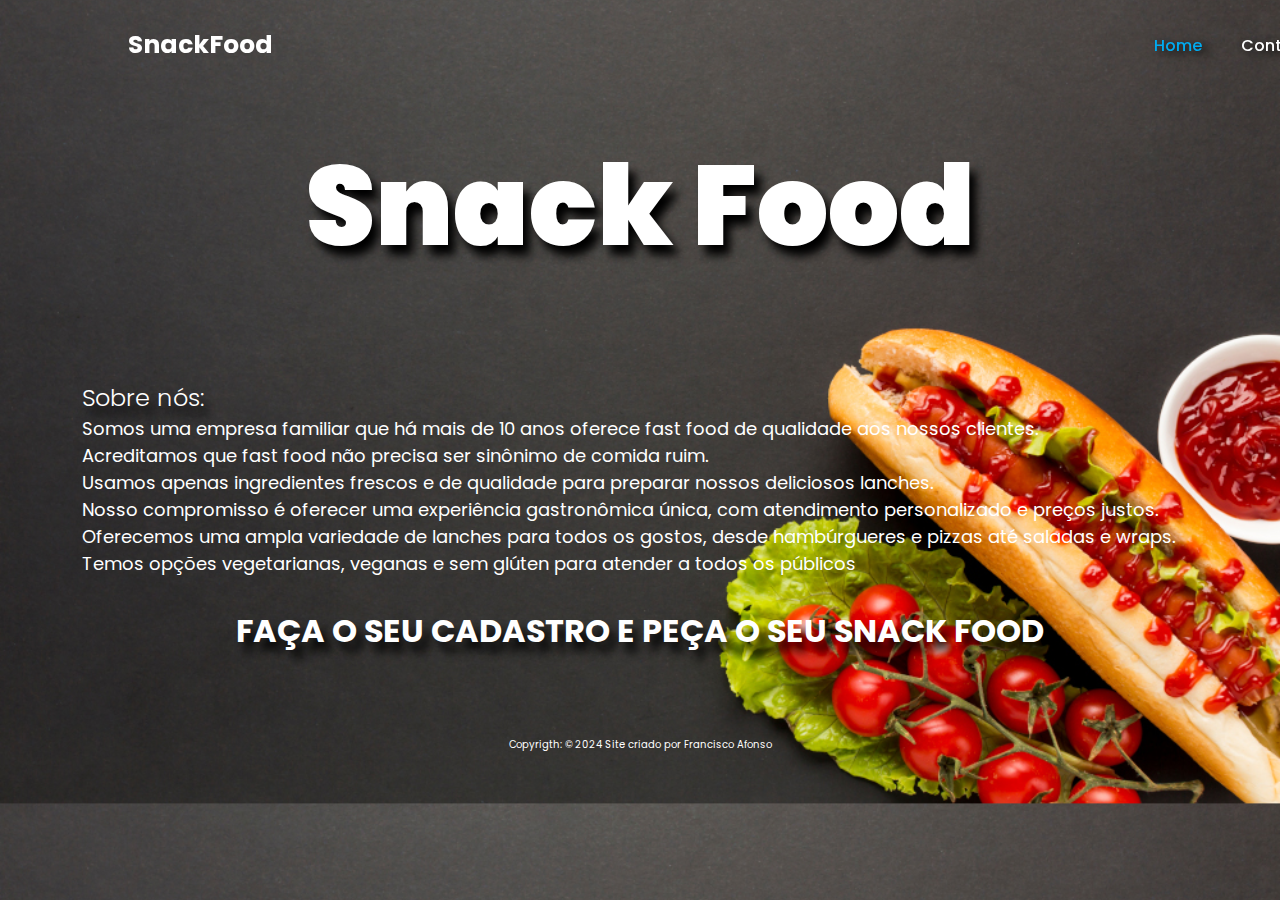
<file: paginas/index.html>
<!doctype html>
<html lang="pt-br">
    <head>
        <title>Snack Food</title>
        <meta charset="utf-8"/>
        <meta
            name="viewport"
            content="width=device-width, initial-scale=1, shrink-to-fit=no"
        />

        <link
            href="https://cdn.jsdelivr.net/npm/bootstrap@5.3.2/dist/css/bootstrap.min.css"
            rel="stylesheet"
            integrity="sha384-T3c6CoIi6uLrA9TneNEoa7RxnatzjcDSCmG1MXxSR1GAsXEV/Dwwykc2MPK8M2HN"
            crossorigin="anonymous"
        />
        <link rel="shortcut icon" href="/img/favicon.ico" type="image/x-icon">

        <link rel="stylesheet" href="style.css">
    </head>

    <body>

        <header>
            <a href="index.html" class="logo">SnackFood</a>
            
            <nav class="navbar">
                <a href="index.html" target="_self" class="active">Home</a>
                <a href="contacto.html" target="_self">Contacto</a>
                <a href="login.html" target="_self">Entrar</a>
            </nav>
        </header>

        <main id="primeira-pagina">
            <h1>Snack Food</h1>

            <article>
                <h2>
                    Sobre nós:
                </h2>

                <p>
                    Somos uma empresa familiar que há mais de 10 anos oferece fast food de qualidade aos nossos clientes.
                    <br>
                    Acreditamos que fast food não precisa ser sinônimo de comida ruim. 
                    <br>
                    Usamos apenas ingredientes frescos e de qualidade para preparar nossos deliciosos lanches. 
                </p>

                <p>
                    Nosso compromisso é oferecer uma experiência gastronômica única, com atendimento personalizado e preços justos. 
                    <br>
                    Oferecemos uma ampla variedade de lanches para todos os gostos, desde hambúrgueres e pizzas até saladas e wraps. 
                    <br>
                    Temos opções vegetarianas, veganas e sem glúten para atender a todos os públicos 
                </p>

                <h3>
                    FAÇA O SEU CADASTRO E PEÇA O SEU SNACK FOOD
                </h3>
            </article>
        </main>

        <footer>
            <p>
                Copyrigth: &copy; 2024 Site criado por <a href="https://github.com/fafonsoficial"  target="_blank">Francisco Afonso</a>
            </p>
        </footer>

        <!-- Bootstrap JavaScript Libraries -->
        <script
            src="https://cdn.jsdelivr.net/npm/@popperjs/core@2.11.8/dist/umd/popper.min.js"
            integrity="sha384-I7E8VVD/ismYTF4hNIPjVp/Zjvgyol6VFvRkX/vR+Vc4jQkC+hVqc2pM8ODewa9r"
            crossorigin="anonymous"
        ></script>

        <script
            src="https://cdn.jsdelivr.net/npm/bootstrap@5.3.2/dist/js/bootstrap.min.js"
            integrity="sha384-BBtl+eGJRgqQAUMxJ7pMwbEyER4l1g+O15P+16Ep7Q9Q+zqX6gSbd85u4mG4QzX+"
            crossorigin="anonymous"
        ></script>
    </body>
</html>
</file>
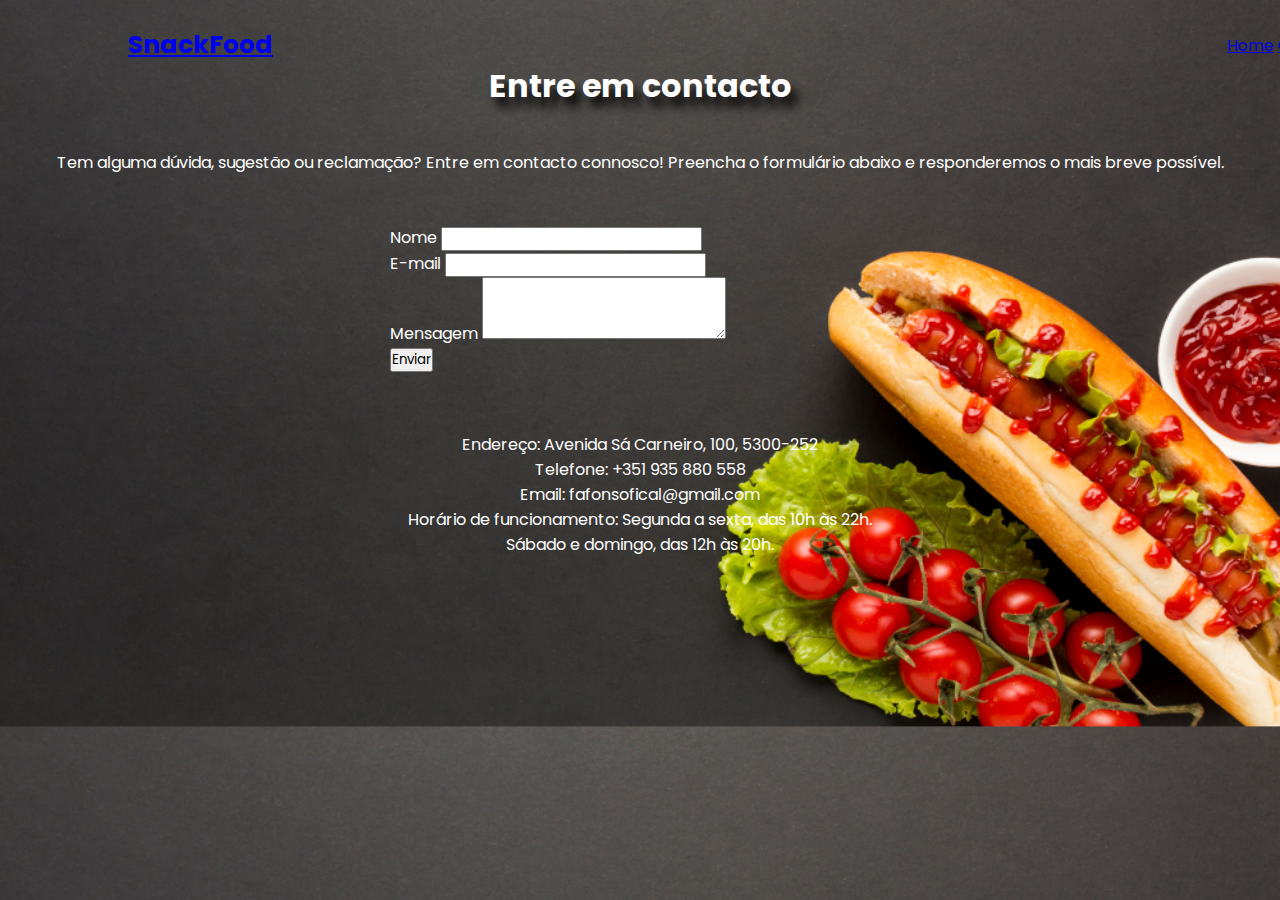
<file: paginas/contacto.html>
<!doctype html>
<html lang="pt-br">
    <head>
        <title>Contacto</title>

        <meta charset="utf-8" />
        <meta
            name="viewport"
            content="width=device-width, initial-scale=1, shrink-to-fit=no"
        />

        <link
            href="https://cdn.jsdelivr.net/npm/bootstrap@5.3.2/dist/css/bootstrap.min.css"
            rel="stylesheet"
            integrity="sha384-T3c6CoIi6uLrA9TneNEoa7RxnatzjcDSCmG1MXxSR1GAsXEV/Dwwykc2MPK8M2HN"
            crossorigin="anonymous"
        />
        <link rel="shortcut icon" href="/img/favicon.ico" type="image/x-icon">
        <link rel="stylesheet" href="style.css">
    </head>

    <body>
        <header>
            <div class="logo">
                <a href="index.html">SnackFood</a>
            </div>

            <nav>
                <a href="index.html" target="_self">Home</a>
                <a href="contacto.html" target="_self">Contacto</a>
                <a href="login.html" target="_self">Entrar</a>
            </nav>
        </header>

        <main id="segunda-pagina">
            <h3>
                Entre em contacto
            </h3>

            <p>
                Tem alguma dúvida, sugestão ou reclamação? Entre em contacto connosco! Preencha o formulário abaixo e responderemos o mais breve possível.
            </p>

           <article>
                <form>
                    <div class="mb-3">
                        <label for="exampleInputNome" class="form-label">Nome</label>
                        <input type="nome" class="form-control" id="exampleInputNome" aria-describedby="nomeHelp">
                    </div>
                    <div class="mb-3">
                        <label for="exampleInputEmail" class="form-label">E-mail</label>
                        <input type="email" class="form-control" id="exampleInputEmail">
                    </div>
                    <div class="mb-3">
                        <label for="exampleFormControlTextarea1" class="form-label">Mensagem</label>
                        <textarea class="form-control" id="exampleFormControlTextarea1" rows="3"></textarea>
                      </div>
                    <button type="submit" class="btn btn-primary">Enviar</button>
                  </form>
            </article> 

            <p>
                Endereço: Avenida Sá Carneiro, 100, 5300-252
                <br>
                Telefone: +351 935 880 558
                <br>
                Email: fafonsofical@gmail.com
                <br>
                Horário de funcionamento: Segunda a sexta, das 10h às 22h.
                <br>
                Sábado e domingo, das 12h às 20h.
            </p>

        </main>

        <footer>
            <!-- place footer here -->
        </footer>


        <!-- Bootstrap JavaScript Libraries -->
        <script
            src="https://cdn.jsdelivr.net/npm/@popperjs/core@2.11.8/dist/umd/popper.min.js"
            integrity="sha384-I7E8VVD/ismYTF4hNIPjVp/Zjvgyol6VFvRkX/vR+Vc4jQkC+hVqc2pM8ODewa9r"
            crossorigin="anonymous"
        ></script>

        <script
            src="https://cdn.jsdelivr.net/npm/bootstrap@5.3.2/dist/js/bootstrap.min.js"
            integrity="sha384-BBtl+eGJRgqQAUMxJ7pMwbEyER4l1g+O15P+16Ep7Q9Q+zqX6gSbd85u4mG4QzX+"
            crossorigin="anonymous"
        ></script>
    </body>
</html>
</file>
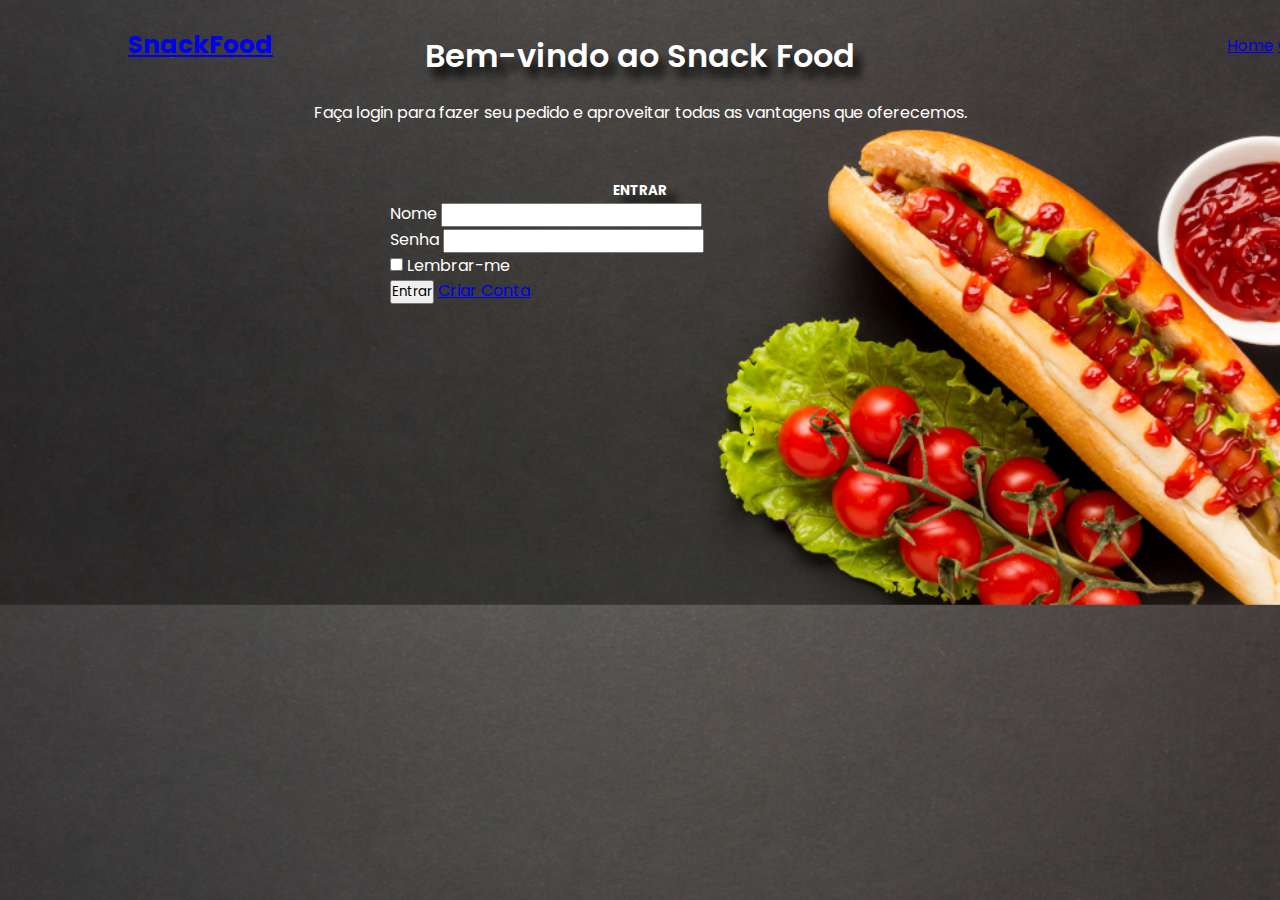
<file: paginas/login.html>
<!doctype html>
<html lang="en">
    <head>
        <title>Login</title>
        
        <meta charset="utf-8" />
        <meta
            name="viewport"
            content="width=device-width, initial-scale=1, shrink-to-fit=no"
        />

        <link
            href="https://cdn.jsdelivr.net/npm/bootstrap@5.3.2/dist/css/bootstrap.min.css"
            rel="stylesheet"
            integrity="sha384-T3c6CoIi6uLrA9TneNEoa7RxnatzjcDSCmG1MXxSR1GAsXEV/Dwwykc2MPK8M2HN"
            crossorigin="anonymous"
        />
        <link rel="shortcut icon" href="/img/favicon.ico" type="image/x-icon">
        <link rel="stylesheet" href="style.css">
    </head>

    <body>
        <header>
            <div class="logo">
                <a href="index.html">SnackFood</a>
            </div>

            <nav>
                <a href="index.html">Home</a>
                <a href="contacto.html" target="_self">Contacto</a>
                <a href="login.html">Entrar</a>
            </nav>
        </header>
        <main id="teceira-pagina">
            <h2>
                Bem-vindo ao Snack Food
            </h2>

            <p>
                Faça login para fazer seu pedido e aproveitar todas as vantagens que oferecemos.
            </p>

        
            <article>

                <h5>
                    ENTRAR
                </h5>

                <form>
                    <div class="mb-3">
                      <label for="exampleInputNome" class="form-label">Nome</label>
                      <input type="nome" class="form-control" id="exampleInputNome" aria-describedby="nome">
                    </div>
                    <div class="mb-3">
                      <label for="exampleInputPassword1" class="form-label">Senha</label>
                      <input type="password" class="form-control" id="exampleInputPassword1">
                    </div>
                    <div class="mb-3 form-check">
                      <input type="checkbox" class="form-check-input" id="exampleCheck1">
                      <label class="form-check-label" for="exampleCheck1">Lembrar-me</label>
                    </div>
                    
                    <button type="submit" class="btn btn-primary">Entrar</button>
                    <a href="criarconta.html">Criar Conta</a>
                  </form>
            </article>
        </main>

        <footer>
            <!-- place footer here -->
        </footer>
        <!-- Bootstrap JavaScript Libraries -->
        <script
            src="https://cdn.jsdelivr.net/npm/@popperjs/core@2.11.8/dist/umd/popper.min.js"
            integrity="sha384-I7E8VVD/ismYTF4hNIPjVp/Zjvgyol6VFvRkX/vR+Vc4jQkC+hVqc2pM8ODewa9r"
            crossorigin="anonymous"
        ></script>

        <script
            src="https://cdn.jsdelivr.net/npm/bootstrap@5.3.2/dist/js/bootstrap.min.js"
            integrity="sha384-BBtl+eGJRgqQAUMxJ7pMwbEyER4l1g+O15P+16Ep7Q9Q+zqX6gSbd85u4mG4QzX+"
            crossorigin="anonymous"
        ></script>
    </body>
</html>
</file>
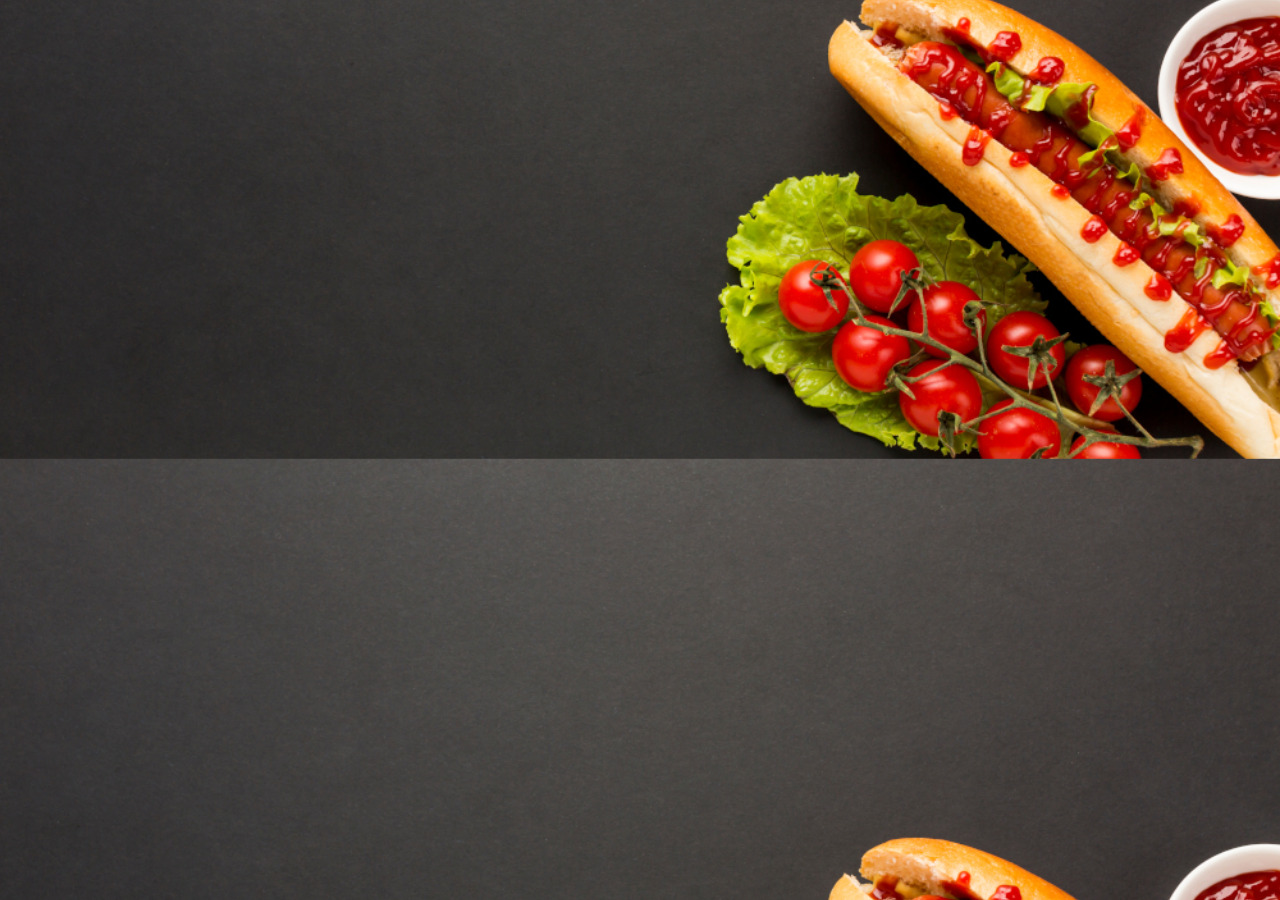
<file: paginas/menu.html>
<!doctype html>
<html lang="en">
    <head>
        <title>Menu</title>
        <!-- Required meta tags -->
        <meta charset="utf-8" />
        <meta
            name="viewport"
            content="width=device-width, initial-scale=1, shrink-to-fit=no"
        />

        <!-- Bootstrap CSS v5.2.1 -->
        <link
            href="https://cdn.jsdelivr.net/npm/bootstrap@5.3.2/dist/css/bootstrap.min.css"
            rel="stylesheet"
            integrity="sha384-T3c6CoIi6uLrA9TneNEoa7RxnatzjcDSCmG1MXxSR1GAsXEV/Dwwykc2MPK8M2HN"
            crossorigin="anonymous"
        />

        <link rel="stylesheet" href="style.css">
    </head>

    <body>
        <header>
            <!-- place navbar here -->
        </header>
        <main></main>
        <footer>
            <!-- place footer here -->
        </footer>
        <!-- Bootstrap JavaScript Libraries -->
        <script
            src="https://cdn.jsdelivr.net/npm/@popperjs/core@2.11.8/dist/umd/popper.min.js"
            integrity="sha384-I7E8VVD/ismYTF4hNIPjVp/Zjvgyol6VFvRkX/vR+Vc4jQkC+hVqc2pM8ODewa9r"
            crossorigin="anonymous"
        ></script>

        <script
            src="https://cdn.jsdelivr.net/npm/bootstrap@5.3.2/dist/js/bootstrap.min.js"
            integrity="sha384-BBtl+eGJRgqQAUMxJ7pMwbEyER4l1g+O15P+16Ep7Q9Q+zqX6gSbd85u4mG4QzX+"
            crossorigin="anonymous"
        ></script>
    </body>
</html>
</file>
<file: paginas/style.css>
@charset "UTF-8";

@import url("https://fonts.googleapis.com/css2?family=Poppins:wght@300;400;500;600;700;800;900&display=swap");

* {
    margin: 0px;
    padding: 0px;
    font-family: "Poppins", sans-serif;
}

header {
    position: fixed;
    top: 10;
    left: 0;
    width: 100%;
    padding: 10px 10%;
    display: flex;
    justify-content: space-between;
    align-items: center;
    z-index: 100;
}

.logo {
    color: white;
    text-decoration: none;
    font-size: 25px;
    font-weight: 700;
}


.navbar a {
    font-size: 16px;
    font-weight: 500;
    margin-left: 35px;
    color: white;
    text-decoration: none;
    text-shadow: 5px 3px 10px black;
    transition: .3s;
}

.navbar a:hover,
.navbar a.active {
    color: #00abf0;
}

body {
    /*configurar melhor a posição da imagem do fundp com a nova aula que estou tendo no momenoto*/

    background-image: url(/img/img-fundo/fundo.jpg);
    background-size: cover;
    background-position: center;

}

main {
    /*alterar as margin e padding para heagth e width */
    margin: 16px;
    padding: 16px;
    color: white;
}

#primeira-pagina h1 {
    text-align: center;
    padding-top: 90px;
    padding-bottom: 40px;
    font-size: 7em;
    font-weight: 900;
    text-shadow: 7px 10px 10px black;
}

#primeira-pagina > article {
    max-width: 1500px;
    margin: auto;
    padding: 50px;
}

#primeira-pagina > article > h2 {
    font-weight: 300;
    text-shadow: 7px 10px 10px black;
}

#primeira-pagina > article > p {
    font-size: 18px;
    text-align: justify;
}

#primeira-pagina > article > h3 {
    font-size: 2em;
    font-weight: 700;
    padding-top: 30px;
    text-align: center;
    text-shadow: 7px 10px 10px black;;

}

footer {
    font-size: 10px;
    text-align: center;
    color: white;
}

footer a {
    text-decoration: none;
    color: white;
}

#segunda-pagina h3 {
    font-weight: 700;
    text-align: center;
    font-size: 2em;
    padding-top: 30px;
    padding-bottom: 20px;
    text-shadow: 7px 10px 10px black;
}

#segunda-pagina > article {
    max-width: 500px;
    margin: auto;
    padding: 40px;
    background-color: transparent;
    border-radius: 10px;
}

#segunda-pagina > p {
    padding-top: 20px;
    padding-bottom: 10px;
    text-align: center;
}

#teceira-pagina article {
    max-width: 500px;
    margin: auto;
    padding: 20px;
    background-color: transparent;
    border-radius: 8px;
}

#teceira-pagina h5 {
    padding-top: 1px;
    text-align: center;
    text-shadow: 10px 10px 10px black;
}

#teceira-pagina  h2 {
    font-size: 2em;
    font-weight: 600;
    margin-bottom: 20px;
    text-align: center; 
    text-shadow: 7px 10px 10px black;
}

#teceira-pagina p {
    margin-top: 15px;
    margin-bottom: 35px;
    text-align: center;
}

#quarta-pagina article {
    max-width: 500px;
    margin: auto;
    padding: 40px;
    background-color: transparent;
    border-radius: 10px;
}

#quarta-pagina h5 {
    font-size: 2em;
    text-align: center;
    text-shadow: 10px 8px 10px black;
}
</file>
